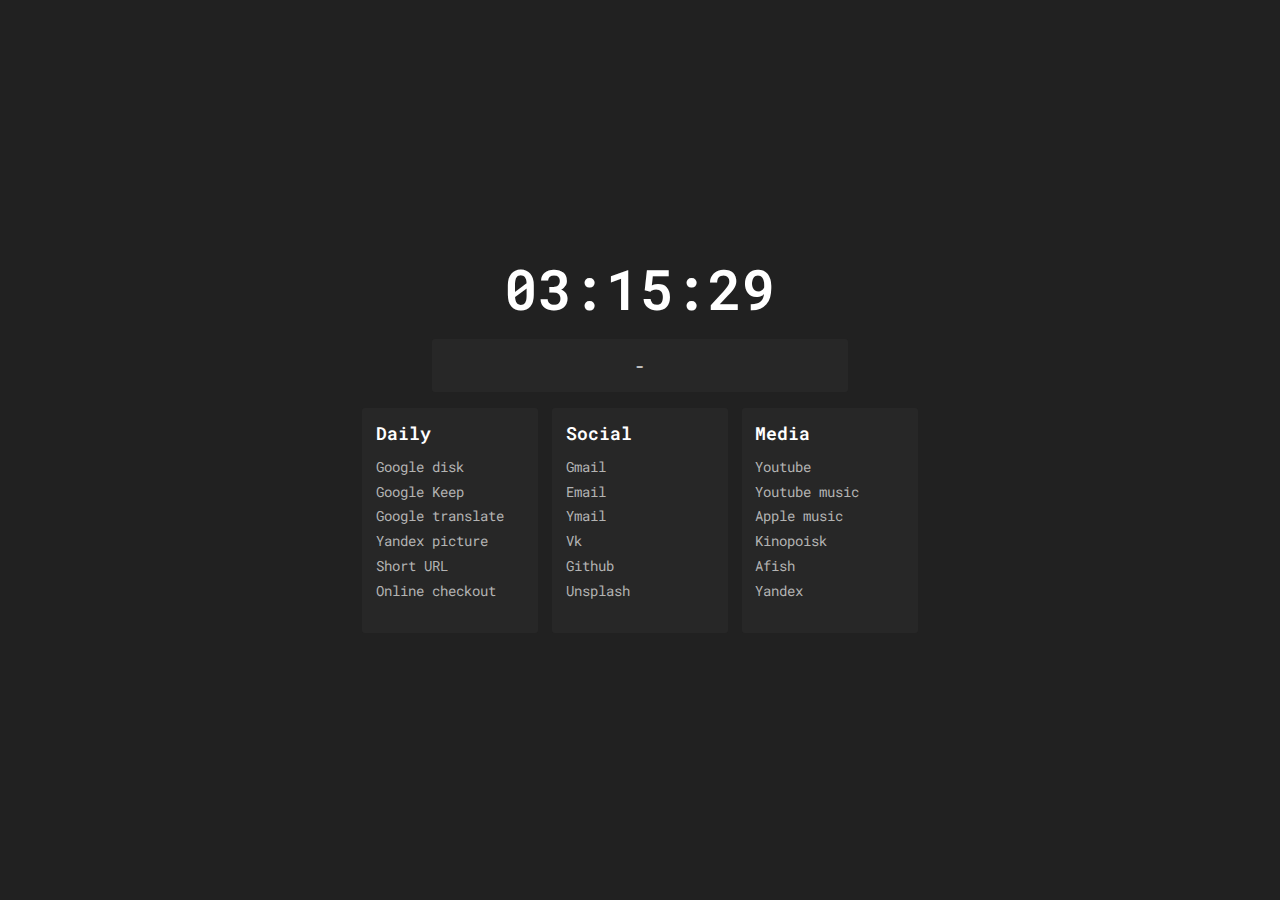
<file: index.html>
<!DOCTYPE html>
<html lang="en">
<head>
	<!-- 
		Dev: Khasanov A.
		Site: rfpanda.ga | 2020
	-->
    <meta charset="UTF-8">
    <meta name="viewport" content="width=device-width, initial-scale=1.0">
    <meta http-equiv="X-UA-Compatible" content="ie=edge">
    
    <title>Home</title>
    <link rel="stylesheet" href="styles.css">
    <link href="favicon.png" rel="shortcut icon" type="image/x-icon" />
</head>
<body>
    <div id="search">
        <input id="search-field" type="text" name="search-field" onkeypress="return search(event)"/>
    </div>
    <div class="container">
        <div id="clock"></div>
        <div class="weather-container">
            <div class="row">
                <div id="weather-description"class="inline"></div>
                <div class="inline">-</div>
                <div id="temp" class="inline"></div>
            </div>
        </div>
        <div class="bookmark-container">
            <div class="bookmark-set">
                <div class="bookmark-title">Daily</div>
                <div class="bookmark-inner-container">
					  <a class="bookmark" href="https://drive.google.com/" target="_self">Google disk</a> 
					  <a class="bookmark" href="https://keep.google.com/u/0/" target="_self">Google Keep</a> 
					  <a class="bookmark" href="https://translate.google.com/" target="_self">Google translate</a>
					<!--  <a class="bookmark" href="https://bbiz.club/" target="_self">BlackBiz</a> -->
					  <a class="bookmark" href="https://yandex.ru/images/" target="_self">Yandex picture</a>
					  <a class="bookmark" href="https://linkli.000.pe" target="_self">Short URL</a> 
					  <a class="bookmark" href="https://service-online.su/forms/buh/tovarnyiy-chek/" target="_self">Online checkout</a>
                </div>
            </div>
            <div class="bookmark-set">
                <div class="bookmark-title">Social</div>
                <div class="bookmark-inner-container">
                    <a class="bookmark" href="https://mail.google.com/" target="_self">Gmail</a>
                    <a class="bookmark" href="https://e.mail.ru/" target="_self">Email</a>
					<a class="bookmark" href="https://mail.yandex.ru/" target="_self">Ymail</a>
                    <a class="bookmark" href="https://vk.com/" target="_self">Vk</a>
					<a class="bookmark" href="https://github.com/" target="_self">Github</a> 			
					<a class="bookmark" href="https://unsplash.com/" target="_self">Unsplash</a>
					<a class="bookmark" href="https://facebook.com" target="_self">Facebook</a>
                </div>
            </div>
            <div class="bookmark-set">
            <div class="bookmark-title">Media</div>
            <div class="bookmark-inner-container">
					<a class="bookmark" href="https://youtube.com" target="_self">Youtube</a>
					<a class="bookmark" href="https://music.youtube.com/" target="_self">Youtube music</a>
					<a class="bookmark" href="https://beta.music.apple.com/" target="_self">Apple music</a>
					<a class="bookmark" href="https://hd.kinopoisk.ru/" target="_self">Kinopoisk</a>
					<a class="bookmark" href="https://afisha.yandex.ru/" target="_self">Afish</a>
					<a class="bookmark" href="https://yandex.ru/" target="_self">Yandex</a>
					<a class="bookmark" href="https://www.google.com/" target="_self">Google</a> 
                </div>
            </div>
            <!--   <div class="bookmark-set">
                <div class="bookmark-title">Help</div>
                <div class="bookmark-inner-container">
					<a class="bookmark" href="https://" target="_blank">1</a>
                    <a class="bookmark" href="https://" target="_blank">2</a>
                    <a class="bookmark" href="https://" target="_blank">3</a>
                </div>
				</div>
			-->
        </div>
    </div>

    <script>
        // Search on enter key event
        function search(e) {
            if (e.keyCode == 13) {
                var val = document.getElementById("search-field").value;
                window.open("https://google.com/search?q=" + val);
            }
        }
        // Get current time and format
        function getTime() {
            let date = new Date(),
                min = date.getMinutes(),
                sec = date.getSeconds(),
                hour = date.getHours();

            return "" + 
                (hour < 10 ? ("0" + hour) : hour) + ":" + 
                (min < 10 ? ("0" + min) : min) + ":" + 
                (sec < 10 ? ("0" + sec) : sec);
        }

        window.onload = () => {
            let xhr = new XMLHttpRequest();
            // Request to open weather map
            xhr.open('GET', 'http://api.openweathermap.org/data/2.5/weather?q=Kazan,Ru&units=metric&type=like&APPID=05e93dacdc628532945b72385554f3a2');
	         xhr.onload = () => {
                if (xhr.readyState === 4) {
                    if (xhr.status === 200) {
                        let json = JSON.parse(xhr.responseText);
                        console.log(json);
                        document.getElementById("temp").innerHTML = json.main.temp.toFixed(0) + " С";
                        document.getElementById("weather-description").innerHTML = json.weather[0].description;
                    } else {
                        console.log('error msg: ' + xhr.status);
                    }
                }
            } 
            xhr.send();
            // Set up the clock
            document.getElementById("clock").innerHTML = getTime();
            // Set clock interval to tick clock
            setInterval( () => {
                document.getElementById("clock").innerHTML = getTime();
            },100);
        }

        document.addEventListener("keydown", event => {
            if (event.keyCode == 32) {          // Spacebar code to open search
                document.getElementById('search').style.display = 'flex';
                document.getElementById('search-field').focus();
            } else if (event.keyCode == 27) {   // Esc to close search
                document.getElementById('search-field').value = '';
                document.getElementById('search-field').blur();
                document.getElementById('search').style.display = 'none';
            }
        });
    </script>
</body>
</html>
</file>
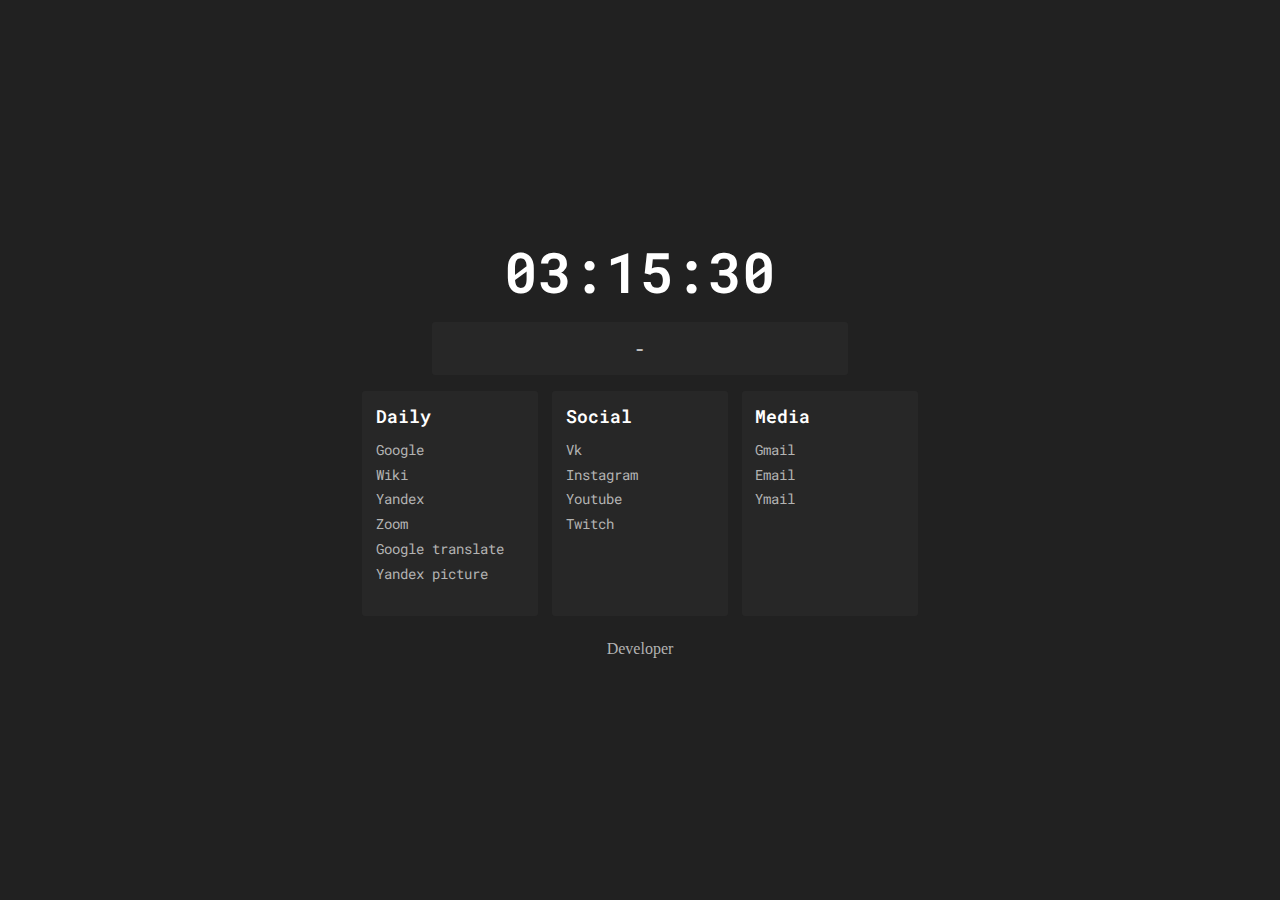
<file: AGHB.html>
<!DOCTYPE html>
<html lang="en">
<head>
	<!-- 
		Dev: Khasanov A.
		Site: rfpanda.ga | 2020
	-->
    <meta charset="UTF-8">
    <meta name="viewport" content="width=device-width, initial-scale=1.0">
    <meta http-equiv="X-UA-Compatible" content="ie=edge">
    
    <title>Gaziz</title>
    <link rel="stylesheet" href="styles.css">
    <link href="favicon.png" rel="shortcut icon" type="image/x-icon" />
</head>
<body>
    <div id="search">
        <input id="search-field" type="text" name="search-field" onkeypress="return search(event)"/>
    </div>
    <div class="container">
        <div id="clock"></div>
        <div class="weather-container">
            <div class="row">
                <div id="weather-description"class="inline"></div>
                <div class="inline">-</div>
                <div id="temp" class="inline"></div>
            </div>
        </div>
        <div class="bookmark-container">
            <div class="bookmark-set">
                <div class="bookmark-title">Daily</div>
                <div class="bookmark-inner-container">
					  <a class="bookmark" href="https://google.com/" target="_self">Google</a> 
					  <a class="bookmark" href="https://ru.wikipedia.org" target="_self">Wiki</a> 
					  <a class="bookmark" href="https://yandex.ru/" target="_self">Yandex</a>
					  <a class="bookmark" href="https://zoom.us/" target="_self">Zoom</a>
					  <a class="bookmark" href="https://translate.google.com/" target="_self">Google translate</a>
					  <a class="bookmark" href="https://yandex.ru/images/" target="_self">Yandex picture</a>
					  <a class="bookmark" href="https://linkli.ga" target="_self">Short URL</a> 
                </div>
            </div>
            <div class="bookmark-set">
                <div class="bookmark-title">Social</div>
                <div class="bookmark-inner-container">
                    <a class="bookmark" href="https://vk.com/" target="_self">Vk</a>
					<a class="bookmark" href="https://instagram.com" target="_self">Instagram</a> 	
					<a class="bookmark" href="https://youtube.com" target="_self">Youtube</a>		
					<a class="bookmark" href="https://www.twitch.tv/" target="_self">Twitch</a>
                </div>
            </div>
            <div class="bookmark-set">
            <div class="bookmark-title">Media</div>
            <div class="bookmark-inner-container">
            		<a class="bookmark" href="https://mail.google.com/" target="_self">Gmail</a>
                    <a class="bookmark" href="https://e.mail.ru/" target="_self">Email</a>
					<a class="bookmark" href="https://mail.yandex.ru/" target="_self">Ymail</a> 
                </div>
            </div>
        </div>
        <footer id="bookmark-title">
						<a class="bookmark" href="http://rfpanda.ga">Developer</a>
					</footer>
    </div>

    <script>
        // Search on enter key event
        function search(e) {
            if (e.keyCode == 13) {
                var val = document.getElementById("search-field").value;
                window.open("https://google.com/search?q=" + val);
            }
        }
        // Get current time and format
        function getTime() {
            let date = new Date(),
                min = date.getMinutes(),
                sec = date.getSeconds(),
                hour = date.getHours();

            return "" + 
                (hour < 10 ? ("0" + hour) : hour) + ":" + 
                (min < 10 ? ("0" + min) : min) + ":" + 
                (sec < 10 ? ("0" + sec) : sec);
        }

        window.onload = () => {
            let xhr = new XMLHttpRequest();
            // Request to open weather map
            xhr.open('GET', 'http://api.openweathermap.org/data/2.5/weather?q=Kazan,Ru&units=metric&type=like&APPID=05e93dacdc628532945b72385554f3a2');
	         xhr.onload = () => {
                if (xhr.readyState === 4) {
                    if (xhr.status === 200) {
                        let json = JSON.parse(xhr.responseText);
                        console.log(json);
                        document.getElementById("temp").innerHTML = json.main.temp.toFixed(0) + " С";
                        document.getElementById("weather-description").innerHTML = json.weather[0].description;
                    } else {
                        console.log('error msg: ' + xhr.status);
                    }
                }
            } 
            xhr.send();
            // Set up the clock
            document.getElementById("clock").innerHTML = getTime();
            // Set clock interval to tick clock
            setInterval( () => {
                document.getElementById("clock").innerHTML = getTime();
            },100);
        }

        document.addEventListener("keydown", event => {
            if (event.keyCode == 32) {          // Spacebar code to open search
                document.getElementById('search').style.display = 'flex';
                document.getElementById('search-field').focus();
            } else if (event.keyCode == 27) {   // Esc to close search
                document.getElementById('search-field').value = '';
                document.getElementById('search-field').blur();
                document.getElementById('search').style.display = 'none';
            }
        });
    </script>
</body>
</html>
</file>
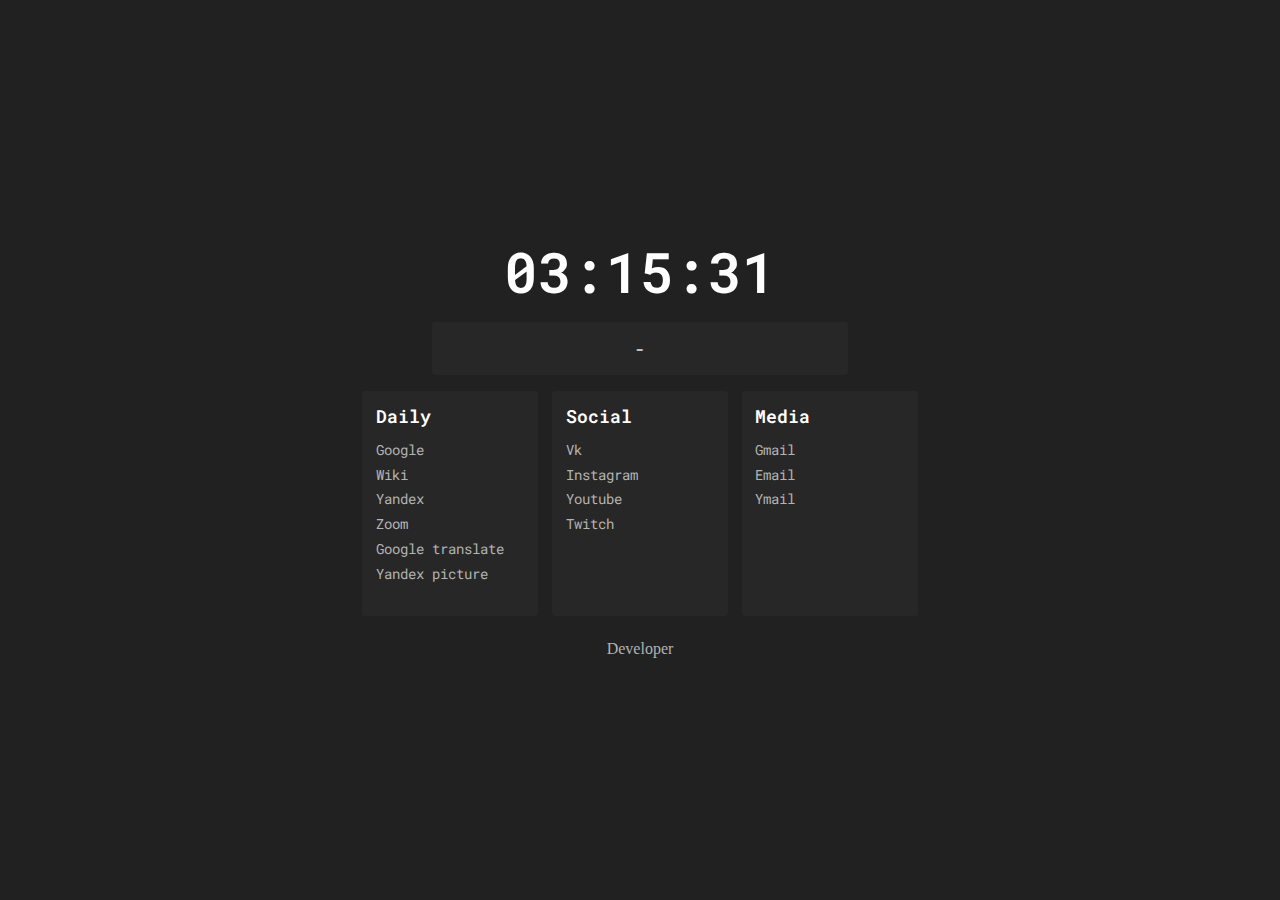
<file: aghb.html>
<!DOCTYPE html>
<html lang="en">
<head>
	<!-- 
		Dev: Khasanov A.
		Site: rfpanda.ga | 2020
	-->
    <meta charset="UTF-8">
    <meta name="viewport" content="width=device-width, initial-scale=1.0">
    <meta http-equiv="X-UA-Compatible" content="ie=edge">
    
    <title>Gaziz</title>
    <link rel="stylesheet" href="styles.css">
    <link href="favicon.png" rel="shortcut icon" type="image/x-icon" />
</head>
<body>
    <div id="search">
        <input id="search-field" type="text" name="search-field" onkeypress="return search(event)"/>
    </div>
    <div class="container">
        <div id="clock"></div>
        <div class="weather-container">
            <div class="row">
                <div id="weather-description"class="inline"></div>
                <div class="inline">-</div>
                <div id="temp" class="inline"></div>
            </div>
        </div>
        <div class="bookmark-container">
            <div class="bookmark-set">
                <div class="bookmark-title">Daily</div>
                <div class="bookmark-inner-container">
					  <a class="bookmark" href="https://google.com/" target="_self">Google</a> 
					  <a class="bookmark" href="https://ru.wikipedia.org" target="_self">Wiki</a> 
					  <a class="bookmark" href="https://yandex.ru/" target="_self">Yandex</a>
					  <a class="bookmark" href="https://zoom.us/" target="_self">Zoom</a>
					  <a class="bookmark" href="https://translate.google.com/" target="_self">Google translate</a>
					  <a class="bookmark" href="https://yandex.ru/images/" target="_self">Yandex picture</a>
					  <a class="bookmark" href="https://linkli.ga" target="_self">Short URL</a> 
                </div>
            </div>
            <div class="bookmark-set">
                <div class="bookmark-title">Social</div>
                <div class="bookmark-inner-container">
                    <a class="bookmark" href="https://vk.com/" target="_self">Vk</a>
					<a class="bookmark" href="https://instagram.com" target="_self">Instagram</a> 	
					<a class="bookmark" href="https://youtube.com" target="_self">Youtube</a>		
					<a class="bookmark" href="https://www.twitch.tv/" target="_self">Twitch</a>
                </div>
            </div>
            <div class="bookmark-set">
            <div class="bookmark-title">Media</div>
            <div class="bookmark-inner-container">
            		<a class="bookmark" href="https://mail.google.com/" target="_self">Gmail</a>
                    <a class="bookmark" href="https://e.mail.ru/" target="_self">Email</a>
					<a class="bookmark" href="https://mail.yandex.ru/" target="_self">Ymail</a> 
                </div>
            </div>
        </div>
        <footer id="bookmark-title">
						<a class="bookmark" href="http://rfpanda.ml">Developer</a>
					</footer>
    </div>

    <script>
        // Search on enter key event
        function search(e) {
            if (e.keyCode == 13) {
                var val = document.getElementById("search-field").value;
                window.open("https://google.com/search?q=" + val);
            }
        }
        // Get current time and format
        function getTime() {
            let date = new Date(),
                min = date.getMinutes(),
                sec = date.getSeconds(),
                hour = date.getHours();

            return "" + 
                (hour < 10 ? ("0" + hour) : hour) + ":" + 
                (min < 10 ? ("0" + min) : min) + ":" + 
                (sec < 10 ? ("0" + sec) : sec);
        }

        window.onload = () => {
            let xhr = new XMLHttpRequest();
            // Request to open weather map
            xhr.open('GET', 'http://api.openweathermap.org/data/2.5/weather?q=Kazan,Ru&units=metric&type=like&APPID=05e93dacdc628532945b72385554f3a2');
	         xhr.onload = () => {
                if (xhr.readyState === 4) {
                    if (xhr.status === 200) {
                        let json = JSON.parse(xhr.responseText);
                        console.log(json);
                        document.getElementById("temp").innerHTML = json.main.temp.toFixed(0) + " С";
                        document.getElementById("weather-description").innerHTML = json.weather[0].description;
                    } else {
                        console.log('error msg: ' + xhr.status);
                    }
                }
            } 
            xhr.send();
            // Set up the clock
            document.getElementById("clock").innerHTML = getTime();
            // Set clock interval to tick clock
            setInterval( () => {
                document.getElementById("clock").innerHTML = getTime();
            },100);
        }

        document.addEventListener("keydown", event => {
            if (event.keyCode == 32) {          // Spacebar code to open search
                document.getElementById('search').style.display = 'flex';
                document.getElementById('search-field').focus();
            } else if (event.keyCode == 27) {   // Esc to close search
                document.getElementById('search-field').value = '';
                document.getElementById('search-field').blur();
                document.getElementById('search').style.display = 'none';
            }
        });
    </script>
</body>
</html>
</file>
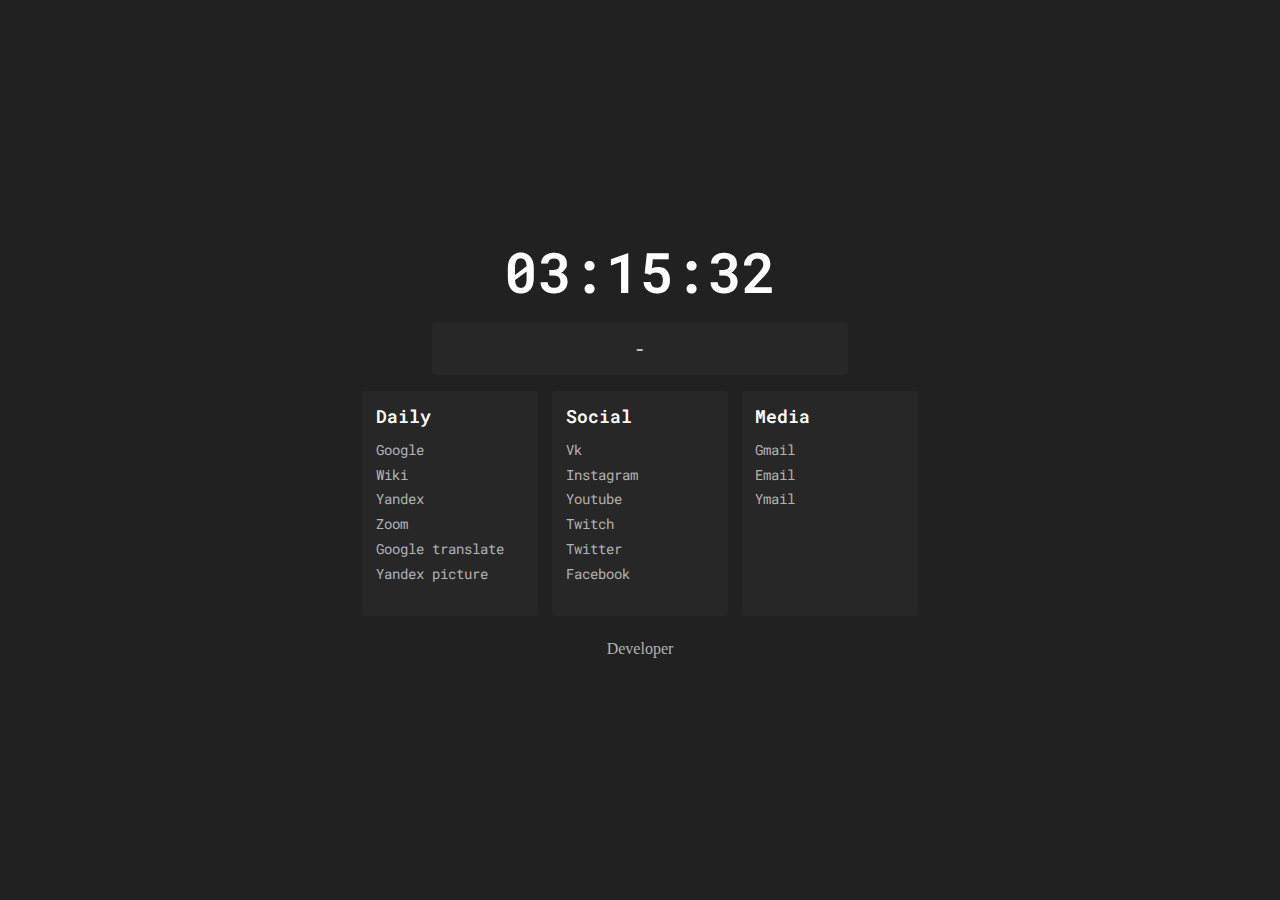
<file: page.html>
<!DOCTYPE html>
<html lang="en">
<head>
	<!-- 
		Dev: Khasanov A.
		Site: rfpanda.ga | 2020
	-->
    <meta charset="UTF-8">
    <meta name="viewport" content="width=device-width, initial-scale=1.0">
    <meta http-equiv="X-UA-Compatible" content="ie=edge">
    
    <title>Gaziz</title>
    <link rel="stylesheet" href="styles.css">
    <link href="favicon.png" rel="shortcut icon" type="image/x-icon" />
</head>
<body>
    <div id="search">
        <input id="search-field" type="text" name="search-field" onkeypress="return search(event)"/>
    </div>
    <div class="container">
        <div id="clock"></div>
        <div class="weather-container">
            <div class="row">
                <div id="weather-description"class="inline"></div>
                <div class="inline">-</div>
                <div id="temp" class="inline"></div>
            </div>
        </div>
        <div class="bookmark-container">
            <div class="bookmark-set">
                <div class="bookmark-title">Daily</div>
                <div class="bookmark-inner-container">
					  <a class="bookmark" href="https://google.com/" target="_self">Google</a> 
					  <a class="bookmark" href="https://ru.wikipedia.org" target="_self">Wiki</a> 
					  <a class="bookmark" href="https://yandex.ru/" target="_self">Yandex</a>
					  <a class="bookmark" href="https://zoom.us/" target="_self">Zoom</a>
					  <a class="bookmark" href="https://translate.google.com/" target="_self">Google translate</a>
					  <a class="bookmark" href="https://yandex.ru/images/" target="_self">Yandex picture</a>
					  <a class="bookmark" href="https://linkli.ga" target="_self">Short URL</a> 
                </div>
            </div>
            <div class="bookmark-set">
                <div class="bookmark-title">Social</div>
                <div class="bookmark-inner-container">
                    			<a class="bookmark" href="https://vk.com/" target="_self">Vk</a>
					<a class="bookmark" href="https://instagram.com" target="_self">Instagram</a> 	
					<a class="bookmark" href="https://youtube.com" target="_self">Youtube</a>		
					<a class="bookmark" href="https://www.twitch.tv/" target="_self">Twitch</a>
					<a class="bookmark" href="https://twitter.com/" target="_self">Twitter</a>
					<a class="bookmark" href="https://www.facebook.com/" target="_self">Facebook</a>
                </div>
            </div>
            <div class="bookmark-set">
            <div class="bookmark-title">Media</div>
            <div class="bookmark-inner-container">
            		<a class="bookmark" href="https://mail.google.com/" target="_self">Gmail</a>
                    <a class="bookmark" href="https://e.mail.ru/" target="_self">Email</a>
					<a class="bookmark" href="https://mail.yandex.ru/" target="_self">Ymail</a> 
                </div>
            </div>
        </div>
        <footer id="bookmark-title">
						<a class="bookmark" href="http://rfpanda.ga">Developer</a>
					</footer>
    </div>

    <script>
        // Search on enter key event
        function search(e) {
            if (e.keyCode == 13) {
                var val = document.getElementById("search-field").value;
                window.open("https://google.com/search?q=" + val);
            }
        }
        // Get current time and format
        function getTime() {
            let date = new Date(),
                min = date.getMinutes(),
                sec = date.getSeconds(),
                hour = date.getHours();

            return "" + 
                (hour < 10 ? ("0" + hour) : hour) + ":" + 
                (min < 10 ? ("0" + min) : min) + ":" + 
                (sec < 10 ? ("0" + sec) : sec);
        }

        window.onload = () => {
            let xhr = new XMLHttpRequest();
            // Request to open weather map
            xhr.open('GET', 'http://api.openweathermap.org/data/2.5/weather?q=Kazan,Ru&units=metric&type=like&APPID=05e93dacdc628532945b72385554f3a2');
	         xhr.onload = () => {
                if (xhr.readyState === 4) {
                    if (xhr.status === 200) {
                        let json = JSON.parse(xhr.responseText);
                        console.log(json);
                        document.getElementById("temp").innerHTML = json.main.temp.toFixed(0) + " С";
                        document.getElementById("weather-description").innerHTML = json.weather[0].description;
                    } else {
                        console.log('error msg: ' + xhr.status);
                    }
                }
            } 
            xhr.send();
            // Set up the clock
            document.getElementById("clock").innerHTML = getTime();
            // Set clock interval to tick clock
            setInterval( () => {
                document.getElementById("clock").innerHTML = getTime();
            },100);
        }

        document.addEventListener("keydown", event => {
            if (event.keyCode == 32) {          // Spacebar code to open search
                document.getElementById('search').style.display = 'flex';
                document.getElementById('search-field').focus();
            } else if (event.keyCode == 27) {   // Esc to close search
                document.getElementById('search-field').value = '';
                document.getElementById('search-field').blur();
                document.getElementById('search').style.display = 'none';
            }
        });
    </script>
</body>
</html>
</file>
<file: styles.css>
@import url('https://fonts.googleapis.com/css?family=Roboto+Mono');

:root {
  --bg: #212121;
  --fg: #ffffff;
  --secondaryFg: #b3b3b3;
  --containerBg: #272727;
  --searchBg: var(--containerBg);
  --scrollbarColor: #3f3f3f;
}

body {
  background-color: var(--bg);
  margin: 0px;
}

.container {
  width: 100%;
  height: 100vh;
  display: flex;
  align-items: center;
  justify-content: center;
  flex-direction: column;
}

#clock {
  font-family: sans-serif;
  font-size: 3.5rem;
  font-weight: 600;
  font-family: 'Roboto Mono';
  color: var(--fg);
  margin-bottom: 0.25em;
}

#search {
  width: 100%;
  height: 100vh;
  background-color: var(--searchBg);
  display: none;
  position: absolute;
  box-sizing: border-box;
  flex-direction: column;
  align-items: center;
  justify-content: center;
}

#search-field {
  width: 90%;
  padding: 0.75em 1em;
  box-sizing: border-box;
  background-color: var(--searchBg);
  border: solid 0px var(--searchBg);
  font-family: 'Roboto Mono';
  font-size: 4rem;
  color: var(--fg);
  outline: none;
  border-radius: 3px;
  margin-bottom: 1em;
  text-align: center;
}

.weather-container {
  width: 30%;
  background-color: var(--containerBg);
  padding: 1em;
  border-radius: 3px;
  font-family: 'Roboto Mono';
  color: var(--fg);
  text-align: center;
}
.inline {
  display: inline-block;
}

.bookmark-container {
  display: flex;
  flex-direction: row;
  justify-content: center;
  width: 55%;
  margin: 1em 0em;
}

@media only screen and (max-width: 960px) {
  .container {
    height: auto;
  }
  #clock {
    margin-top: 1em;
  }
  .container > .bookmark-container {
    flex-direction: column;
    width: 60%;
  }
  .bookmark-container > .bookmark-set {
    width: auto;
    margin: 1em 0em;
  }
}

.bookmark-set {
  padding: 1em;
  background-color: var(--containerBg);
  border-radius: 3px;
  font-family: 'Roboto Mono';
  font-size: 0.85rem;
  width: 25%;
  height: 16.5em;
  margin: 0em 0.5em;
  box-sizing: border-box;
}

.bookmark-inner-container {
  overflow-y: scroll;
  height: 80%;
  vertical-align: top;
  padding-right: 6px;
  box-sizing: border-box;

  scrollbar-width: thin;
  scrollbar-color: var(--scrollbarColor) #ffffff00;
}

.bookmark-inner-container::-webkit-scrollbar {
  width: 6px;
}
.bookmark-inner-container::-webkit-scrollbar-track {
  background: #ffffff00;
}
.bookmark-inner-container::-webkit-scrollbar-thumb {
  background-color: var(--scrollbarColor);
  border-radius: 6px;
  border: 3px solid #ffffff00;
}

.bookmark-title {
  font-size: 1.1rem;
  font-weight: 600;
  color: var(--fg);
  margin: 0em 0em 0.35em 0em;
}
.bookmark {
  text-decoration: none;
  color: var(--secondaryFg);
  display: block;
  margin: 0.5em 0em;
}
.bookmark:hover {
  color: var(--fg);
}
</file>
